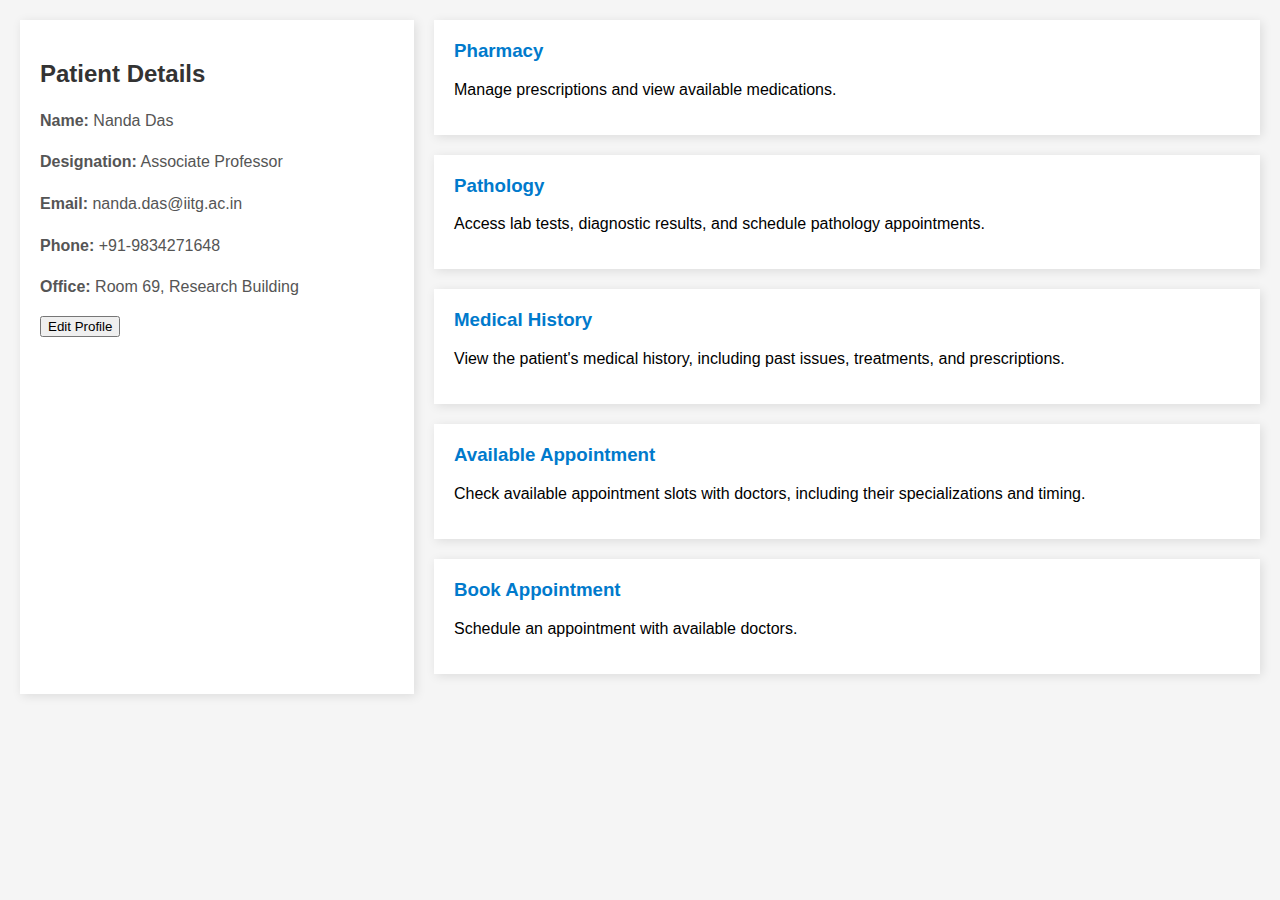
<file: index.html>
<!DOCTYPE html>
<html lang="en">
<head>
    <meta charset="UTF-8">
    <meta name="viewport" content="width=device-width, initial-scale=1.0">
    <title>IITG Hospital Portal</title>
    <style>
        body {
            font-family: Arial, sans-serif;
            display: flex;
            margin: 0;
            padding: 0;
            background-color: #f5f5f5;
        }
        .container {
            display: flex;
            width: 100%;
            padding: 20px;
        }
        /* Left section styling */
        .left-panel {
            width: 30%;
            background-color: #fff;
            padding: 20px;
            box-shadow: 2px 2px 10px rgba(0,0,0,0.1);
            margin-right: 20px;
        }
        .left-panel h2 {
            color: #333;
        }
        .left-panel p {
            line-height: 1.6;
            color: #555;
        }
        /* Right section styling */
        .right-panel {
            width: 70%;
        }
        .section {
            background-color: #fff;
            margin-bottom: 20px;
            padding: 20px;
            box-shadow: 2px 2px 10px rgba(0,0,0,0.1);
        }
        .section h3 {
            margin-top: 0;
            color: #007acc;
        }
    </style>
</head>
<body>
    <div class="container">
        <!-- Left Panel: Patient Details -->
        <div class="left-panel">
            <h2>Patient Details</h2>
            <p><strong>Name:</strong> Nanda Das</p>
            <p><strong>Designation:</strong> Associate Professor</p>
            <p><strong>Email:</strong> nanda.das@iitg.ac.in</p>
            <p><strong>Phone:</strong> +91-9834271648</p>
            <p><strong>Office:</strong> Room 69, Research Building</p>
            <button>Edit Profile</button>
        </div>

        <!-- Right Panel: Sections -->
        <div class="right-panel">
            <!-- First two sections: Pharmacy and Pathology -->
            <div class="section">
                <h3>Pharmacy</h3>
                <p>Manage prescriptions and view available medications.</p>
            </div>
            <div class="section">
                <h3>Pathology</h3>
                <p>Access lab tests, diagnostic results, and schedule pathology appointments.</p>
            </div>

            <!-- Additional sections stacked below -->
            <div class="section">
                <h3>Medical History</h3>
                <p>View the patient's medical history, including past issues, treatments, and prescriptions.</p>
            </div>
            <div class="section">
                <h3>Available Appointment</h3>
                <p>Check available appointment slots with doctors, including their specializations and timing.</p>
            </div>
            <div class="section">
                <h3>Book Appointment</h3>
                <p>Schedule an appointment with available doctors.</p>
            </div>
        </div>
    </div>
</body>
</html>
</file>
